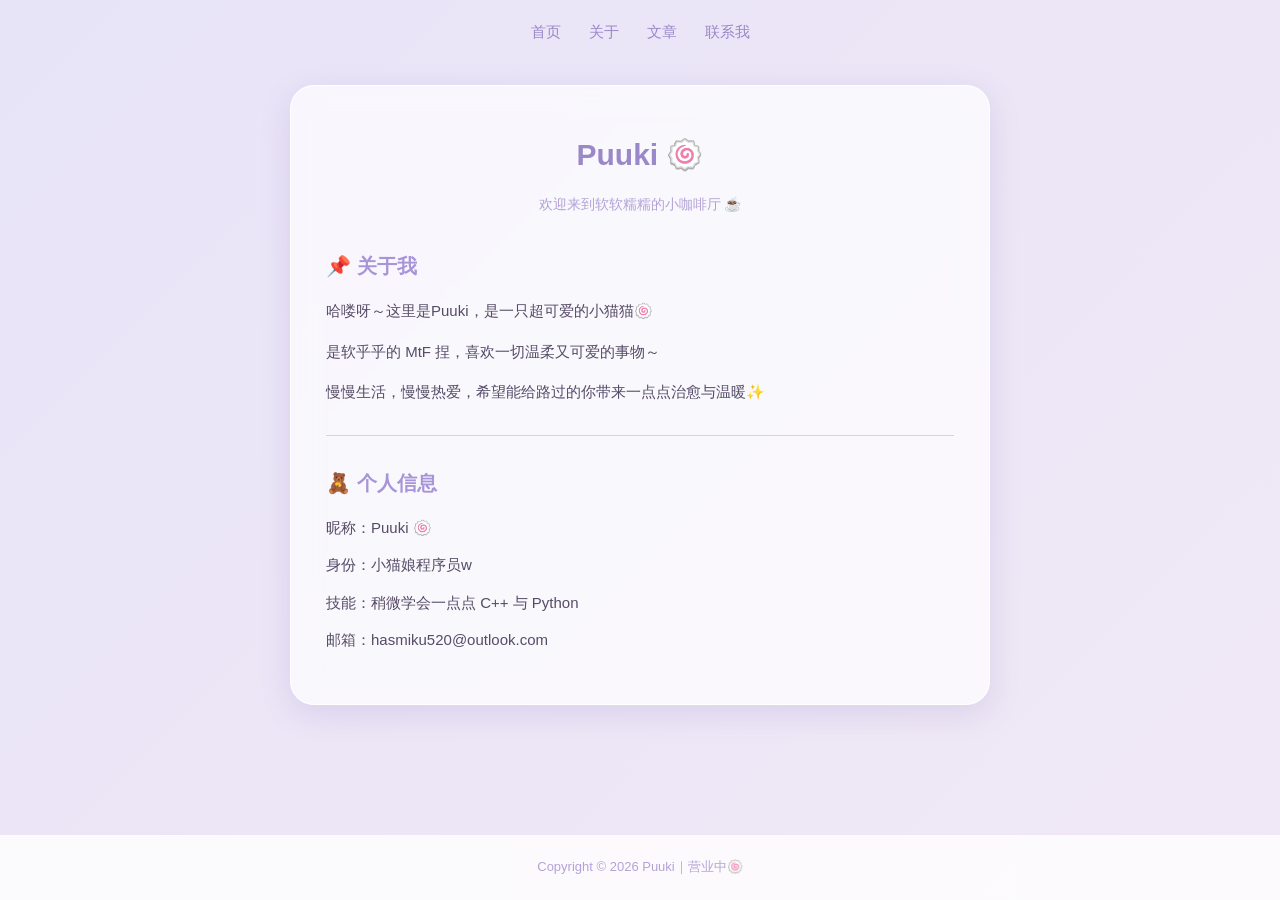
<file: index.html>
﻿<!DOCTYPE html>
<html lang="zh-CN">
<head>
  <meta charset="UTF-8">
  <title>Puuki 的小咖啡厅 ☕</title>
  <link rel="stylesheet" href="style.css">
</head>
<body>

<div class="nav">
  <a href="index.html">首页</a>
  <a href="about.html">关于</a>
  <a href="posts.html">文章</a>
  <a href="contact.html">联系我</a>
</div>

<div class="card">
  <h1>Puuki 🍥</h1>
  <div class="sub-title">欢迎来到软软糯糯的小咖啡厅 ☕</div>

  <h2>📌 关于我</h2>
  <p>哈喽呀～这里是Puuki，是一只超可爱的小猫猫🍥</p>
  <p>是软乎乎的 MtF 捏，喜欢一切温柔又可爱的事物～</p>
  <p>慢慢生活，慢慢热爱，希望能给路过的你带来一点点治愈与温暖✨</p>

  <hr>

  <h2>🧸 个人信息</h2>
  <div class="info-item">昵称：Puuki 🍥</div>
  <div class="info-item">身份：小猫娘程序员w</div>
  <div class="info-item">技能：稍微学会一点点 C++ 与 Python</div>
  <div class="info-item">邮箱：hasmiku520@outlook.com</div>
</div>

<footer>Copyright © 2026 Puuki｜营业中🍥</footer>

<script>
function sakura(){let e=document.createElement("div");e.classList.add("sakura"),e.innerHTML="🌸",e.style.left=Math.random()*100+"vw",e.style.fontSize=Math.random()*12+8+"px",e.style.animationDuration=Math.random()*6+5+"s",document.body.appendChild(e),setTimeout(()=>{e.remove()},11e3)}setInterval(sakura,300);
</script>
</body>
</html>
</file>
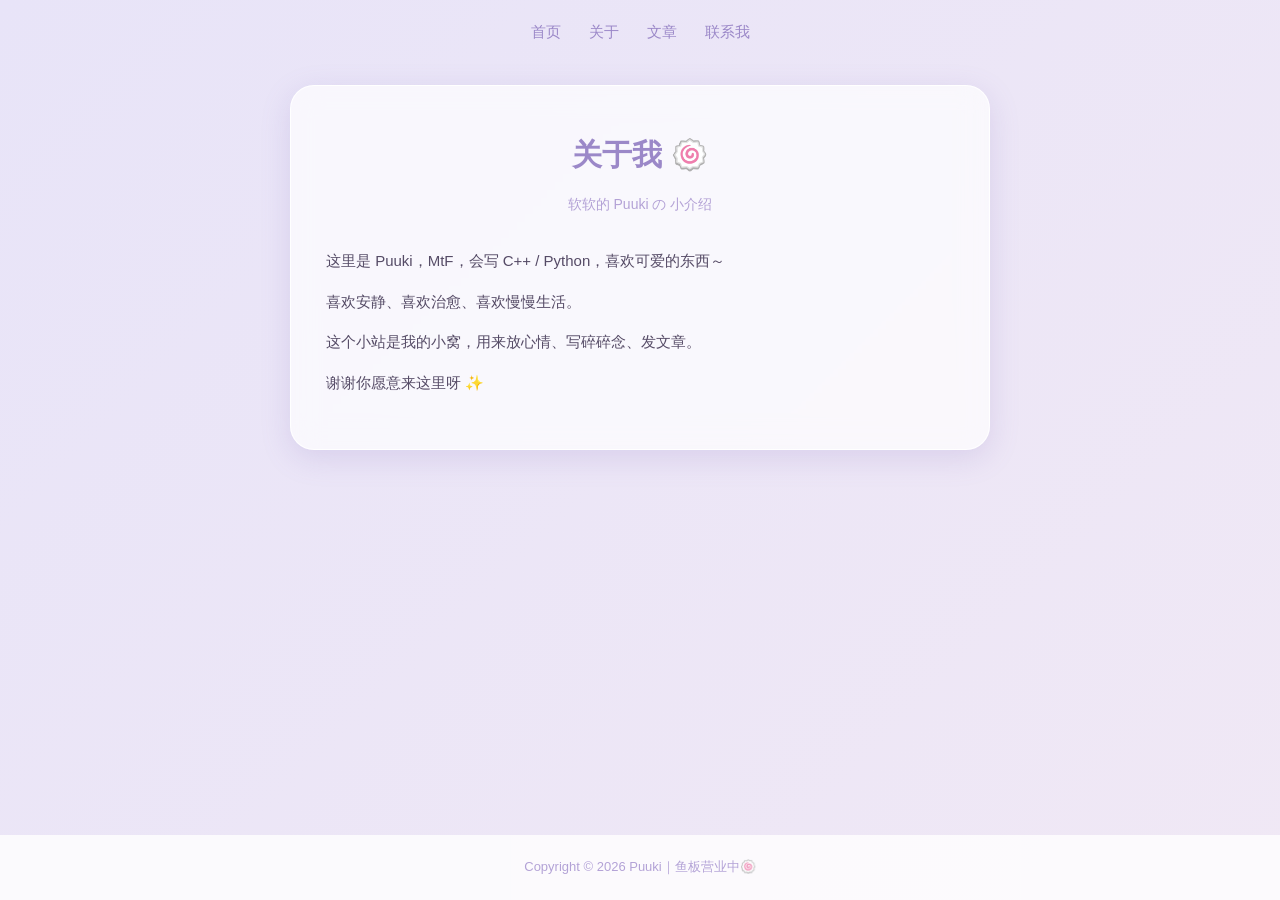
<file: about.html>
﻿<!DOCTYPE html>
<html lang="zh-CN">
<head>
  <meta charset="UTF-8">
  <title>关于 · Puuki</title>
  <link rel="stylesheet" href="style.css">
</head>
<body>

<div class="nav">
  <a href="index.html">首页</a>
  <a href="about.html">关于</a>
  <a href="posts.html">文章</a>
  <a href="contact.html">联系我</a>
</div>

<div class="card">
  <h1>关于我 🍥</h1>
  <div class="sub-title">软软的 Puuki の 小介绍</div>

  <p>这里是 Puuki，MtF，会写 C++ / Python，喜欢可爱的东西～</p>
  <p>喜欢安静、喜欢治愈、喜欢慢慢生活。</p>
  <p>这个小站是我的小窝，用来放心情、写碎碎念、发文章。</p>
  <p>谢谢你愿意来这里呀 ✨</p>
</div>

<footer>Copyright © 2026 Puuki｜鱼板营业中🍥</footer>
<script>function sakura(){let e=document.createElement("div");e.classList.add("sakura"),e.innerHTML="🌸",e.style.left=Math.random()*100+"vw",e.style.fontSize=Math.random()*12+8+"px",e.style.animationDuration=Math.random()*6+5+"s",document.body.appendChild(e),setTimeout(()=>{e.remove()},11e3)}setInterval(sakura,300);</script>
</body>
</html>
</file>
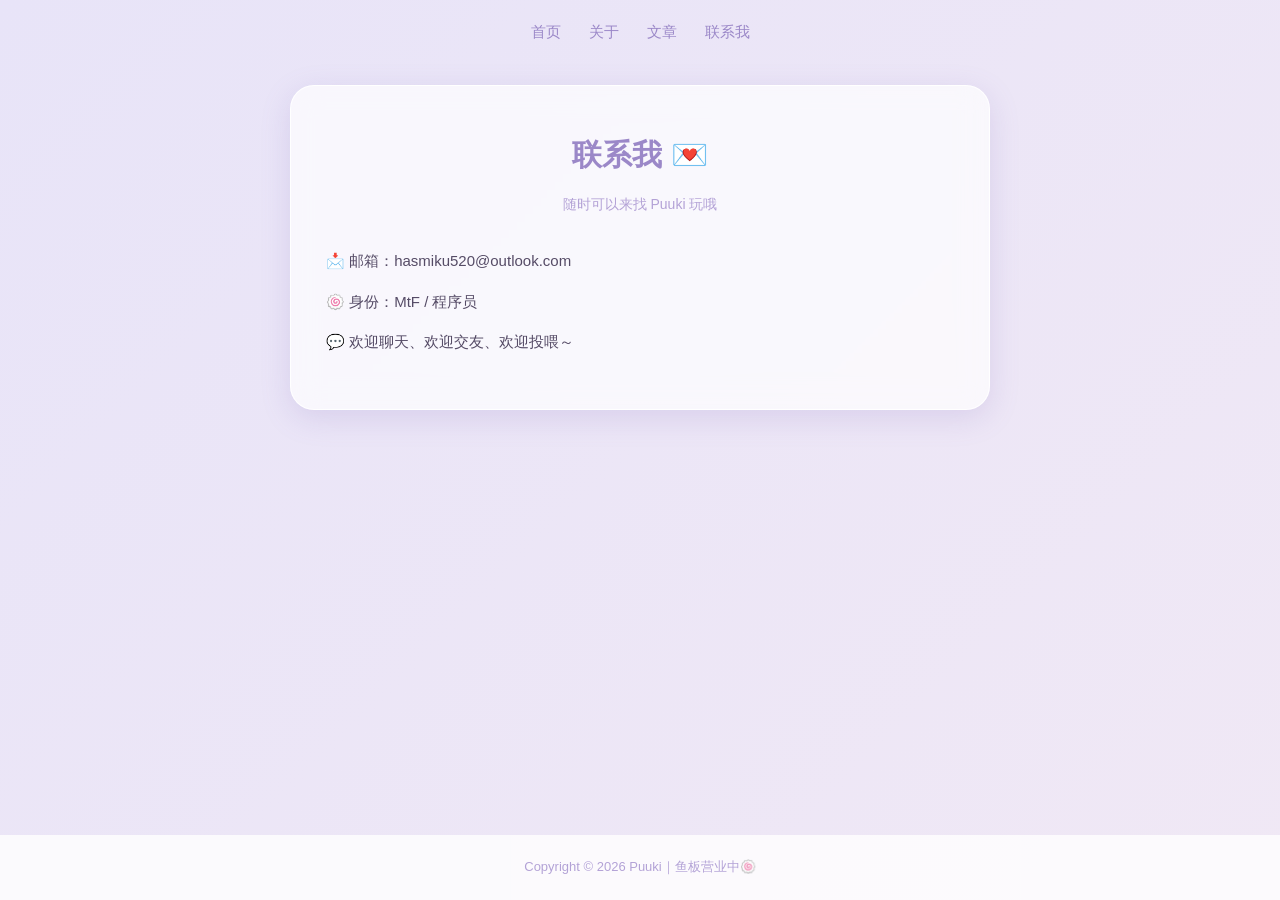
<file: contact.html>
﻿<!DOCTYPE html>
<html lang="zh-CN">
<head>
  <meta charset="UTF-8">
  <title>联系我 · Puuki</title>
  <link rel="stylesheet" href="style.css">
</head>
<body>

<div class="nav">
  <a href="index.html">首页</a>
  <a href="about.html">关于</a>
  <a href="posts.html">文章</a>
  <a href="contact.html">联系我</a>
</div>

<div class="card">
  <h1>联系我 💌</h1>
  <div class="sub-title">随时可以来找 Puuki 玩哦</div>

  <p>📩 邮箱：hasmiku520@outlook.com</p>
  <p>🍥 身份：MtF / 程序员</p>
  <p>💬 欢迎聊天、欢迎交友、欢迎投喂～</p>
</div>

<footer>Copyright © 2026 Puuki｜鱼板营业中🍥</footer>
<script>function sakura(){let e=document.createElement("div");e.classList.add("sakura"),e.innerHTML="🌸",e.style.left=Math.random()*100+"vw",e.style.fontSize=Math.random()*12+8+"px",e.style.animationDuration=Math.random()*6+5+"s",document.body.appendChild(e),setTimeout(()=>{e.remove()},11e3)}setInterval(sakura,300);</script>
</body>
</html>
</file>
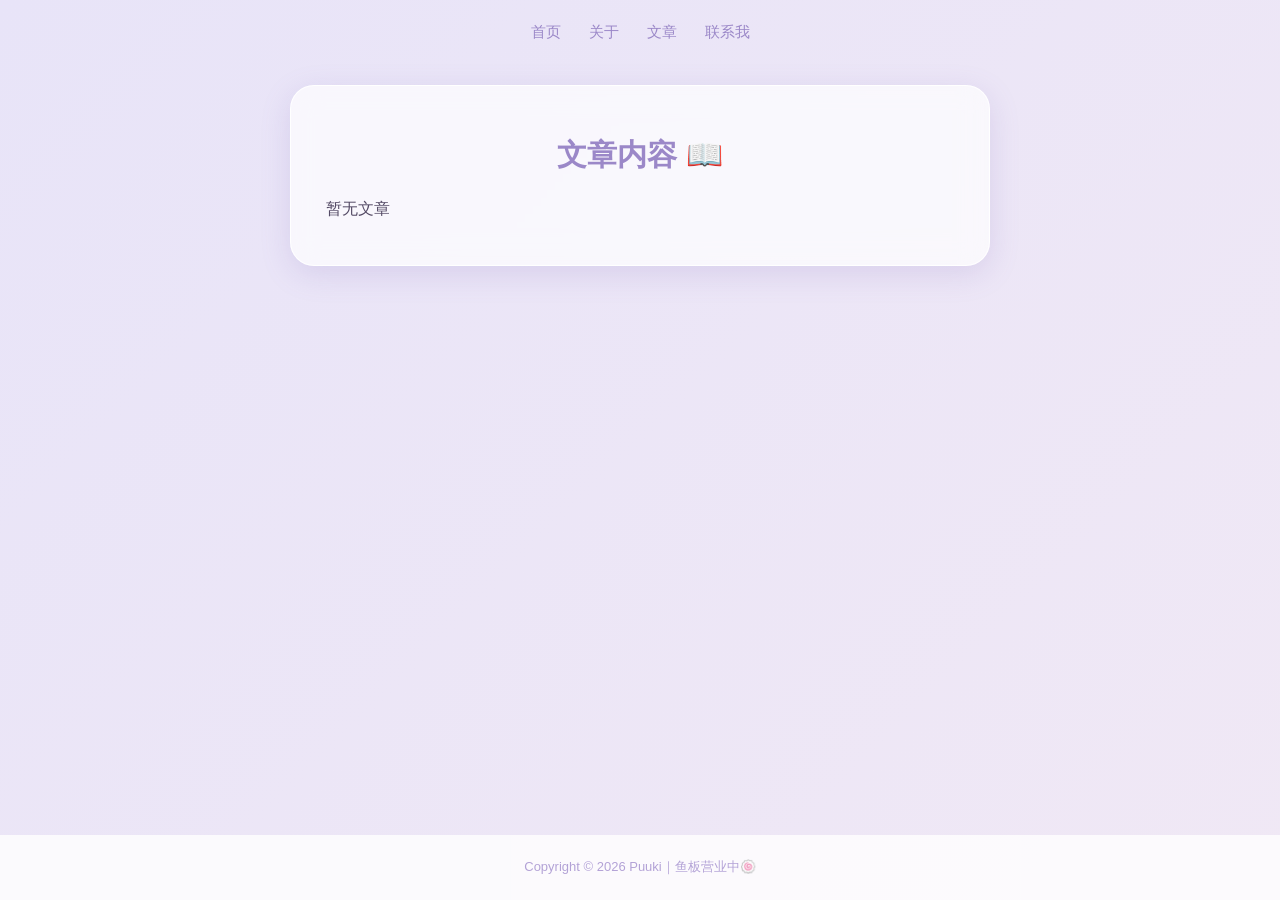
<file: post.html>
﻿<!DOCTYPE html>
<html lang="zh-CN">
<head>
  <meta charset="UTF-8">
  <title>阅读文章 · Puuki</title>
  <link rel="stylesheet" href="style.css">
</head>
<body>

<div class="nav">
  <a href="index.html">首页</a>
  <a href="about.html">关于</a>
  <a href="posts.html">文章</a>
  <a href="contact.html">联系我</a>
</div>

<div class="card">
  <h1>文章内容 📖</h1>
  <div id="postContent">加载中...</div>
</div>

<footer>Copyright © 2026 Puuki｜鱼板营业中🍥</footer>

<script>
const params = new URLSearchParams(location.search);
const f = params.get("f");
if(!f) {
  document.getElementById("postContent").innerText = "暂无文章";
}else{
  fetch("posts/"+f)
  .then(res=>res.text())
  .then(txt=>{
    document.getElementById("postContent").innerText = txt;
  })
  .catch(()=>{
    document.getElementById("postContent").innerText = "文章不存在～";
  })
}

function createSakura(){let s=document.createElement("div");s.className="sakura";s.innerHTML="🌸";s.style.left=Math.random()*100+"vw";s.style.fontSize=Math.random()*12+8+"px";s.style.animationDuration=Math.random()*6+5+"s";document.body.appendChild(s);setTimeout(()=>s.remove(),11000)}
setInterval(createSakura,300);
</script>
</body>
</html>
</file>
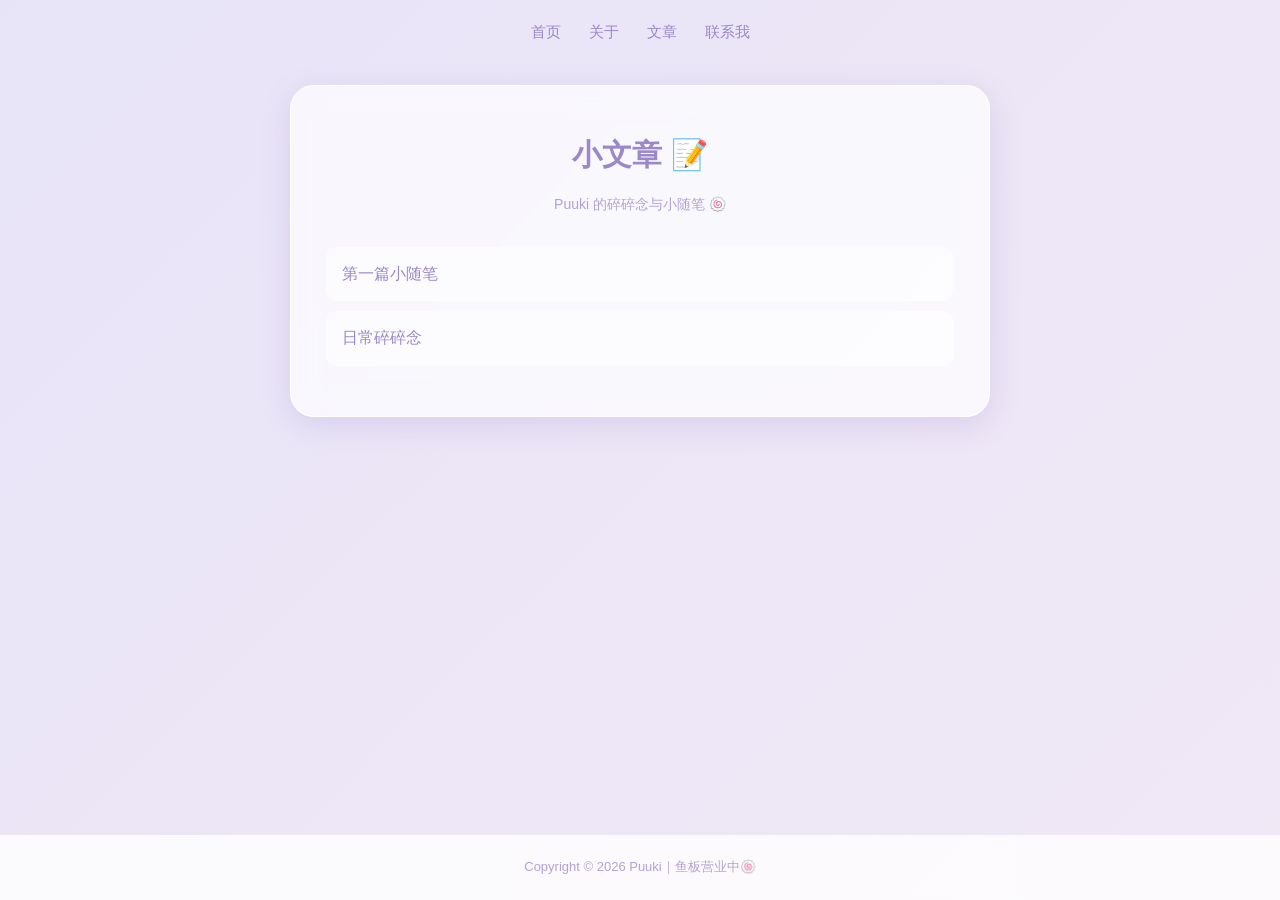
<file: posts.html>
﻿<!DOCTYPE html>
<html lang="zh-CN">
<head>
  <meta charset="UTF-8">
  <title>文章 · Puuki</title>
  <link rel="stylesheet" href="style.css">
</head>
<body>

<div class="nav">
  <a href="index.html">首页</a>
  <a href="about.html">关于</a>
  <a href="posts.html">文章</a>
  <a href="contact.html">联系我</a>
</div>

<div class="card">
  <h1>小文章 📝</h1>
  <div class="sub-title">Puuki 的碎碎念与小随笔 🍥</div>
  <div class="post-list" id="postList"></div>
</div>

<footer>Copyright © 2026 Puuki｜鱼板营业中🍥</footer>

<script>
// 文章列表，直接写死列表，避开跨域
const posts = [
  { title: "第一篇小随笔", file: "1.txt" },
  { title: "日常碎碎念", file: "2.txt" }
];

const listDom = document.getElementById("postList");
posts.forEach(p => {
  let div = document.createElement("div");
  div.className = "post-item";
  div.innerHTML = `<a href="post.html?f=${p.file}">${p.title}</a>`;
  listDom.appendChild(div);
});

// 樱花
function createSakura(){let s=document.createElement("div");s.className="sakura";s.innerHTML="🌸";s.style.left=Math.random()*100+"vw";s.style.fontSize=Math.random()*12+8+"px";s.style.animationDuration=Math.random()*6+5+"s";document.body.appendChild(s);setTimeout(()=>s.remove(),11000)}
setInterval(createSakura,300);
</script>
</body>
</html>
</file>
<file: style.css>
* {
  margin: 0;
  padding: 0;
  box-sizing: border-box;
}

body {
  min-height: 100vh;
  font-family: "Microsoft YaHei", sans-serif;
  background: linear-gradient(135deg, #e8e4f8, #f0e8f5);
  background-attachment: fixed;
  color: #554b66;
  line-height: 1.9;
  overflow-x: hidden;
  padding-bottom: 60px;
}

/* ������ */
.nav {
  max-width: 700px;
  margin: 0 auto;
  padding: 18px 20px;
  display: flex;
  justify-content: center;
  gap: 28px;
  flex-wrap: wrap;
}

.nav a {
  color: #9b88c8;
  text-decoration: none;
  font-size: 15px;
  transition: 0.3s;
}

.nav a:hover {
  color: #c3a8e8;
  text-shadow: 0 0 6px #d8cfee;
}

/* ��Ƭ */
.card {
  width: 100%;
  max-width: 700px;
  margin: 20px auto 30px;
  background: rgba(255, 255, 255, 0.7);
  backdrop-filter: blur(14px);
  border-radius: 24px;
  padding: 40px 35px;
  box-shadow: 0 8px 30px rgba(130, 105, 190, 0.18);
  border: 1px solid rgba(255, 255, 255, 0.9);
  position: relative;
  z-index: 10;
}

h1 {
  text-align: center;
  color: #9b88c8;
  font-size: 30px;
  margin-bottom: 8px;
}

.sub-title {
  text-align: center;
  color: #b3a2d6;
  margin-bottom: 30px;
  font-size: 14px;
}

hr {
  border: none;
  height: 1px;
  background: #d8cfee;
  margin: 28px 0;
}

h2 {
  color: #a894d8;
  font-size: 20px;
  margin: 22px 0 12px;
}

p {
  margin-bottom: 12px;
  font-size: 15px;
}

ul {
  padding-left: 22px;
}

.info-item {
  margin: 9px 0;
  font-size: 15px;
}

/* �����б� */
.post-list {
  margin-top: 10px;
}

.post-item {
  padding: 12px 16px;
  background: rgba(255, 255, 255, 0.5);
  border-radius: 12px;
  margin-bottom: 10px;
}

.post-item a {
  color: #9b88c8;
  font-weight: 500;
  text-decoration: none;
}

/* �������� */
#postContent {
  white-space: pre-wrap;
  line-height: 2;
  margin-top: 10px;
}

/* �ײ� */
footer {
  text-align: center;
  font-size: 13px;
  color: #b3a2d6;
  padding: 20px 0;
  position: fixed;
  bottom: 0;
  left: 0;
  width: 100%;
  background: rgba(255,255,255,0.8);
  z-index: 9;
}

.visit {
  text-align: center;
  font-size: 14px;
  color: #b3a2d6;
  margin: 10px 0;
}

/* ӣ�� */
.sakura {
  position: fixed;
  top: -10%;
  z-index: 1;
  pointer-events: none;
  animation: fall linear;
}

@keyframes fall {
  0% { transform: translateY(0) rotate(0deg); opacity: 0.9; }
  100% { transform: translateY(100vh) rotate(360deg); opacity: 0; }
}
</file>
